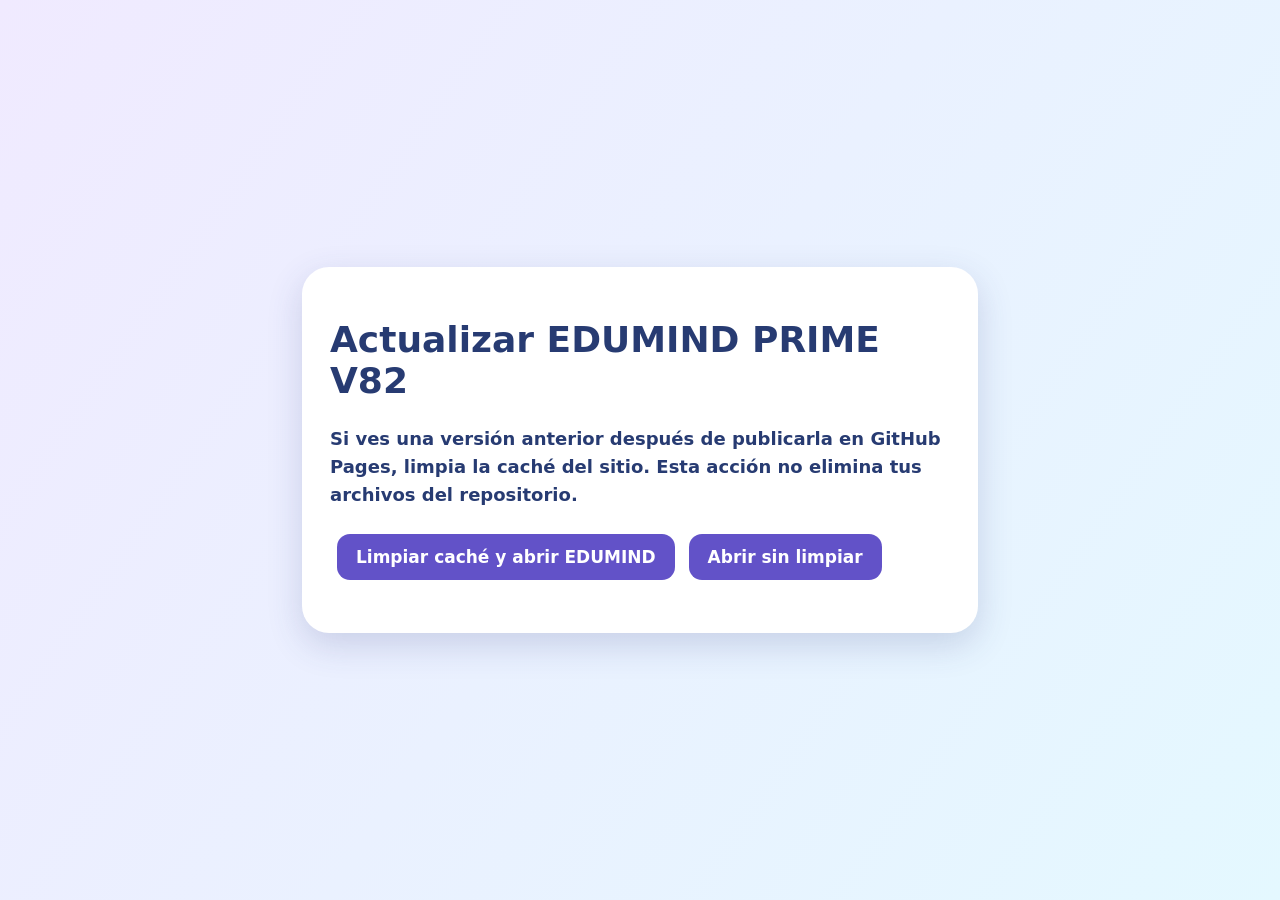
<file: actualizar.html>
<!doctype html><html lang="es"><head><meta charset="utf-8"><meta name="viewport" content="width=device-width,initial-scale=1"><title>Actualizar EDUMIND V82</title><style>body{margin:0;display:grid;place-items:center;min-height:100vh;font:600 18px system-ui;background:linear-gradient(125deg,#f0eaff,#e4f8ff);color:#273b72}.card{max-width:620px;margin:22px;background:white;border-radius:27px;padding:28px;box-shadow:0 12px 35px #3b428231}button,a{display:inline-block;background:#6252c8;color:white;padding:13px 19px;border:0;border-radius:13px;font:800 17px system-ui;text-decoration:none;cursor:pointer;margin:7px}p{line-height:1.55}</style></head><body><div class="card"><h1>Actualizar EDUMIND PRIME V82</h1><p>Si ves una versión anterior después de publicarla en GitHub Pages, limpia la caché del sitio. Esta acción no elimina tus archivos del repositorio.</p><button id="clear">Limpiar caché y abrir EDUMIND</button><a href="index.html">Abrir sin limpiar</a><p id="status" role="status"></p></div><script>document.getElementById('clear').onclick=async()=>{document.getElementById('status').textContent='Actualizando…';try{if('serviceWorker'in navigator){for(const reg of await navigator.serviceWorker.getRegistrations())await reg.unregister()}if('caches'in window){for(const name of await caches.keys())await caches.delete(name)}}catch(e){document.getElementById('status').textContent='No fue posible limpiar toda la caché automáticamente.'}location.replace('./index.html?v=80')};</script></body></html>
</file>
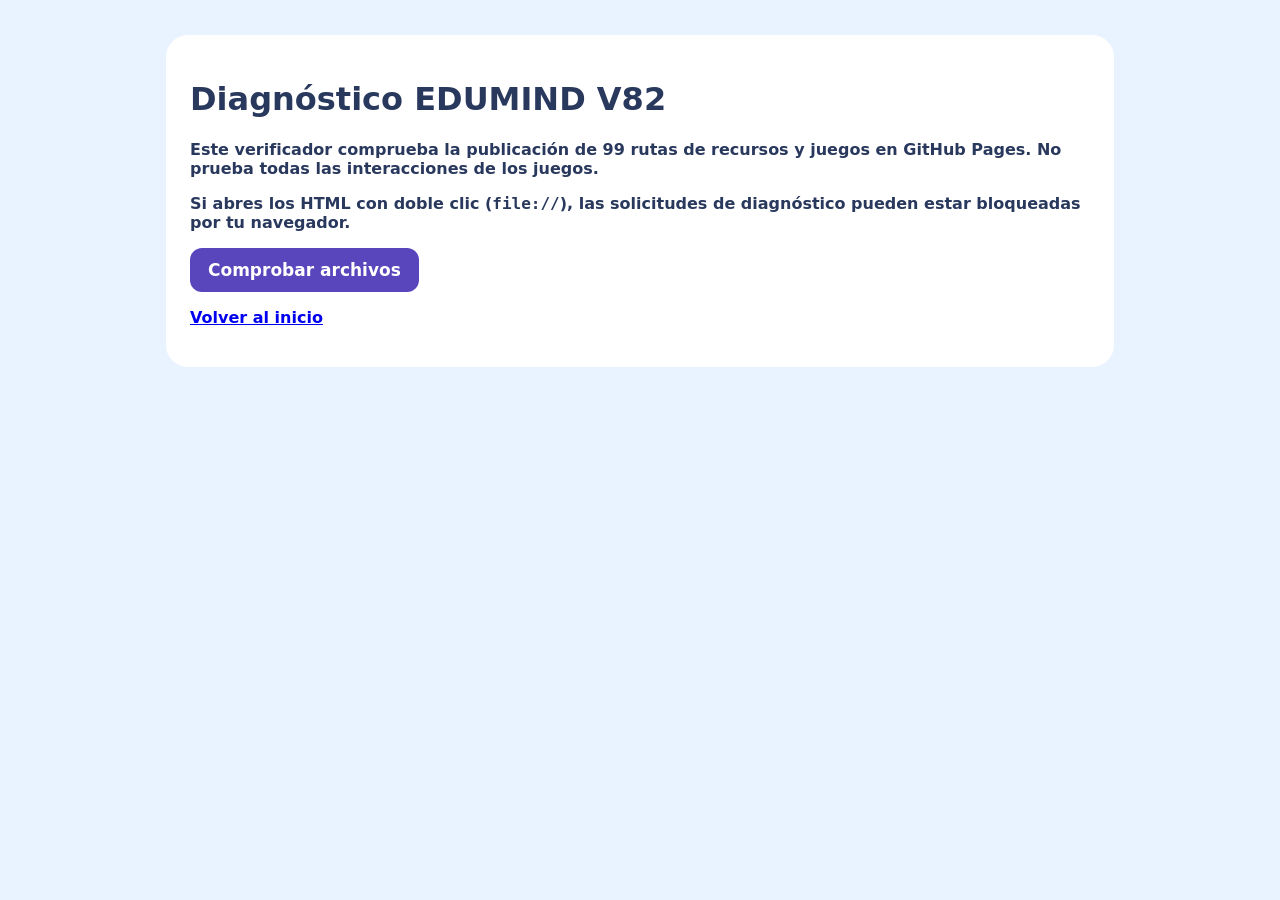
<file: diagnostico.html>
<!doctype html><html lang="es"><head><meta charset="utf-8"><meta name="viewport" content="width=device-width,initial-scale=1"><title>Diagnóstico V82</title><style>body{font:600 16px system-ui;background:#e9f3ff;color:#29385d;margin:0}main{max-width:900px;background:white;margin:35px auto;padding:24px;border-radius:22px}button{padding:12px 18px;border:0;border-radius:12px;background:#5945bc;color:white;font:800 17px system-ui}.bad{color:#b4344a}.good{color:#1d8b58}li{margin:5px 0;word-break:break-all}</style></head><body><main><h1>Diagnóstico EDUMIND V82</h1><p>Este verificador comprueba la publicación de 99 rutas de recursos y juegos en GitHub Pages. No prueba todas las interacciones de los juegos.</p><p>Si abres los HTML con doble clic (<code>file://</code>), las solicitudes de diagnóstico pueden estar bloqueadas por tu navegador.</p><button id="run">Comprobar archivos</button><p id="status" role="status"></p><ul id="errors"></ul><p><a href="index.html">Volver al inicio</a></p></main><script>const paths=["assets/artes-museo.svg", "assets/docentes-preparacion.svg", "assets/medio-fifa.svg", "assets/medio-servicity.svg", "assets/salud-energia.svg", "index.html", "juegos/abc-aventura-inicial-v43.html", "juegos/aquareto-jarra-3d.html", "juegos/atlas-195-paises-banderas.html", "juegos/aventura-letra-l-anexos.html", "juegos/bioaventura-animales-energia-ozono-v43.html", "juegos/bioaventura-ecosistemas-3d.html", "juegos/biografias-historia-mexico.html", "juegos/capas-tierra-3d.html", "juegos/ciclo-agua-3d.html", "juegos/civica-activa-derechos-valores-v43.html", "juegos/civilizaciones-antiguas-mundo.html", "juegos/cosmogiro-rotacion-traslacion-3d.html", "juegos/cuerpo-humano-sistemas.html", "juegos/docentes-nuevo-ingreso-guia-nem.html", "juegos/ecoaventura-agua-naturaleza-v43.html", "juegos/edumind-biblioteca-lectora.html", "juegos/edumind-english-touch-lab.html", "juegos/edumind-english-world.html", "juegos/edumind-geometria-manipulable-3d.html", "juegos/edumind-ph-directores-78.html", "juegos/edumind-ph-docentes-78.html", "juegos/english-adventure-three-levels.html", "juegos/english-galaxy-ampliado.html", "juegos/english-master-nivel-4-avanzado.html", "juegos/geoatlas-mapas.html", "juegos/geomision-areas-3d-30.html", "juegos/geomision-compuestas-20.html", "juegos/geomision-perimetros-compuestos-10.html", "juegos/geonumeros-decimales-volumen-sistemas-v43.html", "juegos/guia-ph-directivos-50-casos-extra.html", "juegos/hist-civilizaciones.html", "juegos/hist-independencia.html", "juegos/hist-mayas.html", "juegos/hist-mesoamerica.html", "juegos/hist-mexicas.html", "juegos/hist-mixtecos.html", "juegos/hist-olmecas.html", "juegos/hist-purepechas.html", "juegos/hist-reforma.html", "juegos/hist-revolucion.html", "juegos/hist-teotihuacanos.html", "juegos/hist-tlatelolco.html", "juegos/hist-toltecas.html", "juegos/hist-virreinato.html", "juegos/hist-zapotecos.html", "juegos/lectura-forma-palabras-silabas-v67.html", "juegos/lectura-primero-cuentos-v42.html", "juegos/lectura-primero-frases-v42.html", "juegos/lectura-primero-silabas-v42.html", "juegos/lecturas-comprension-preguntas.html", "juegos/lengua-magia-espanol-integral-v43.html", "juegos/luna-fases-3d.html", "juegos/matematicas-mega-practica-1-a-6.html", "juegos/matemision-tres-niveles.html", "juegos/materia-lab-3d.html", "juegos/mercado-vital-plato-3d.html", "juegos/mexico-32-entidades.html", "juegos/nutridetectives-sellos-procesados-v43.html", "juegos/orbita-prime-sistema-solar-20.html", "juegos/orig-aprende-leer-50.html", "juegos/orig-artes.html", "juegos/orig-cuentos.html", "juegos/orig-drama-quest.html", "juegos/orig-fabulas.html", "juegos/orig-fifa-servicios.html", "juegos/orig-formularios.html", "juegos/orig-imc.html", "juegos/orig-leyenda-saber.html", "juegos/orig-leyendas.html", "juegos/orig-mitos.html", "juegos/orig-poder-alimentacion.html", "juegos/orig-revolucion.html", "juegos/orig-serpientes-lectura.html", "juegos/orig-servicity.html", "juegos/orig-starfox.html", "juegos/orig-tren-letra-m.html", "juegos/orig-tren-silabas-3d.html", "juegos/orig-ultraprocesados.html", "juegos/plantaventura-partes-3d.html", "juegos/puntos-cardinales-movimientos-3d.html", "juegos/redviva-cadenas-alimentarias-3d.html", "juegos/rios-del-mundo-30-retos.html", "juegos/salud-reproductiva-5-6.html", "juegos/silabas-especiales-14-v35.html", "juegos/sopas-prime-11-temas-v42.html", "juegos/tablas-magicas-dinamicas-v43.html", "juegos/tren-letra-p-30-palabras-10-lecturas.html", "juegos/tren-letra-s-30-palabras.html", "juegos/tren-letras-19-v35.html", "portada_v73.css", "portada_v73.js", "visuals/agua_realista.webp", "visuals/historia_realista.webp"];document.getElementById('run').onclick=async()=>{let checked=0;let failures=[];document.getElementById('errors').innerHTML='';for(let i=0;i<paths.length;i+=5){await Promise.all(paths.slice(i,i+5).map(async path=>{try{const resp=await fetch(path,{method:'GET',cache:'no-store'});if(!resp.ok)failures.push(path+' · HTTP '+resp.status)}catch(e){failures.push(path+' · solicitud bloqueada')}checked++}));document.getElementById('status').textContent='Comprobados '+checked+' / '+paths.length}const el=document.getElementById('status');el.className=failures.length?'bad':'good';el.textContent=failures.length?failures.length+' archivos no disponibles de '+paths.length:'Todos los '+paths.length+' archivos están disponibles';const ul=document.getElementById('errors');failures.forEach(x=>{const li=document.createElement('li');li.textContent=x;ul.appendChild(li)})};</script></body></html>
</file>
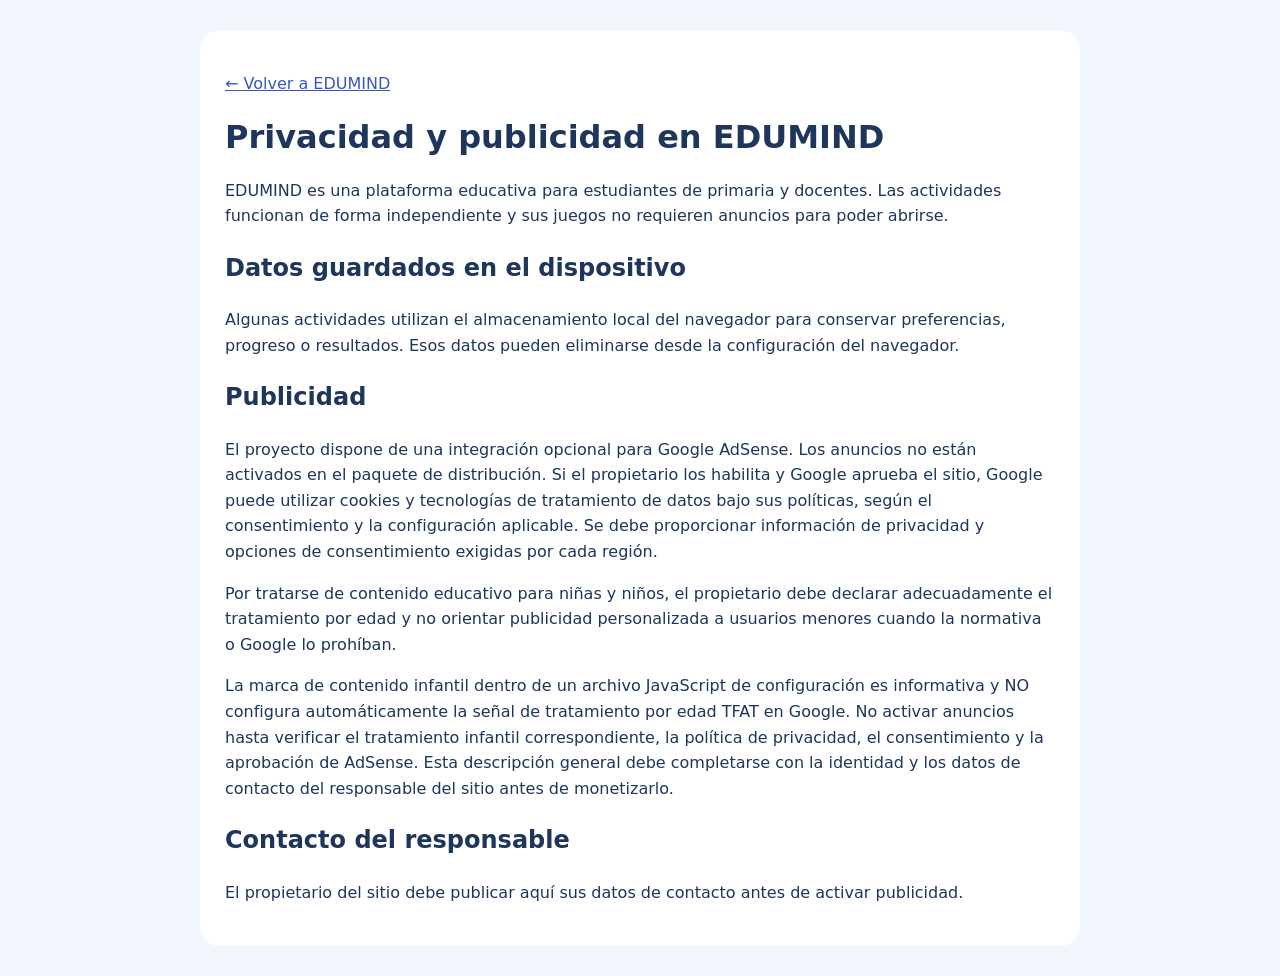
<file: privacidad.html>
<!doctype html><html lang="es"><head><meta charset="utf-8"><meta name="viewport" content="width=device-width,initial-scale=1"><title>Privacidad y anuncios | EDUMIND PRIME</title><style>body{font:16px/1.6 system-ui,Arial;background:#f2f6ff;color:#1e355c;margin:0}.wrap{max-width:830px;margin:30px auto;padding:25px;background:white;border-radius:20px}a{color:#3956bc}h1{line-height:1.2}</style></head><body><main class="wrap"><p><a href="index.html">← Volver a EDUMIND</a></p><h1>Privacidad y publicidad en EDUMIND</h1><p>EDUMIND es una plataforma educativa para estudiantes de primaria y docentes. Las actividades funcionan de forma independiente y sus juegos no requieren anuncios para poder abrirse.</p><h2>Datos guardados en el dispositivo</h2><p>Algunas actividades utilizan el almacenamiento local del navegador para conservar preferencias, progreso o resultados. Esos datos pueden eliminarse desde la configuración del navegador.</p><h2>Publicidad</h2><p>El proyecto dispone de una integración opcional para Google AdSense. Los anuncios no están activados en el paquete de distribución. Si el propietario los habilita y Google aprueba el sitio, Google puede utilizar cookies y tecnologías de tratamiento de datos bajo sus políticas, según el consentimiento y la configuración aplicable. Se debe proporcionar información de privacidad y opciones de consentimiento exigidas por cada región.</p><p>Por tratarse de contenido educativo para niñas y niños, el propietario debe declarar adecuadamente el tratamiento por edad y no orientar publicidad personalizada a usuarios menores cuando la normativa o Google lo prohíban.</p><p>La marca de contenido infantil dentro de un archivo JavaScript de configuración es informativa y NO configura automáticamente la señal de tratamiento por edad TFAT en Google. No activar anuncios hasta verificar el tratamiento infantil correspondiente, la política de privacidad, el consentimiento y la aprobación de AdSense. Esta descripción general debe completarse con la identidad y los datos de contacto del responsable del sitio antes de monetizarlo.</p><h2>Contacto del responsable</h2><p>El propietario del sitio debe publicar aquí sus datos de contacto antes de activar publicidad.</p></main></body></html>
</file>
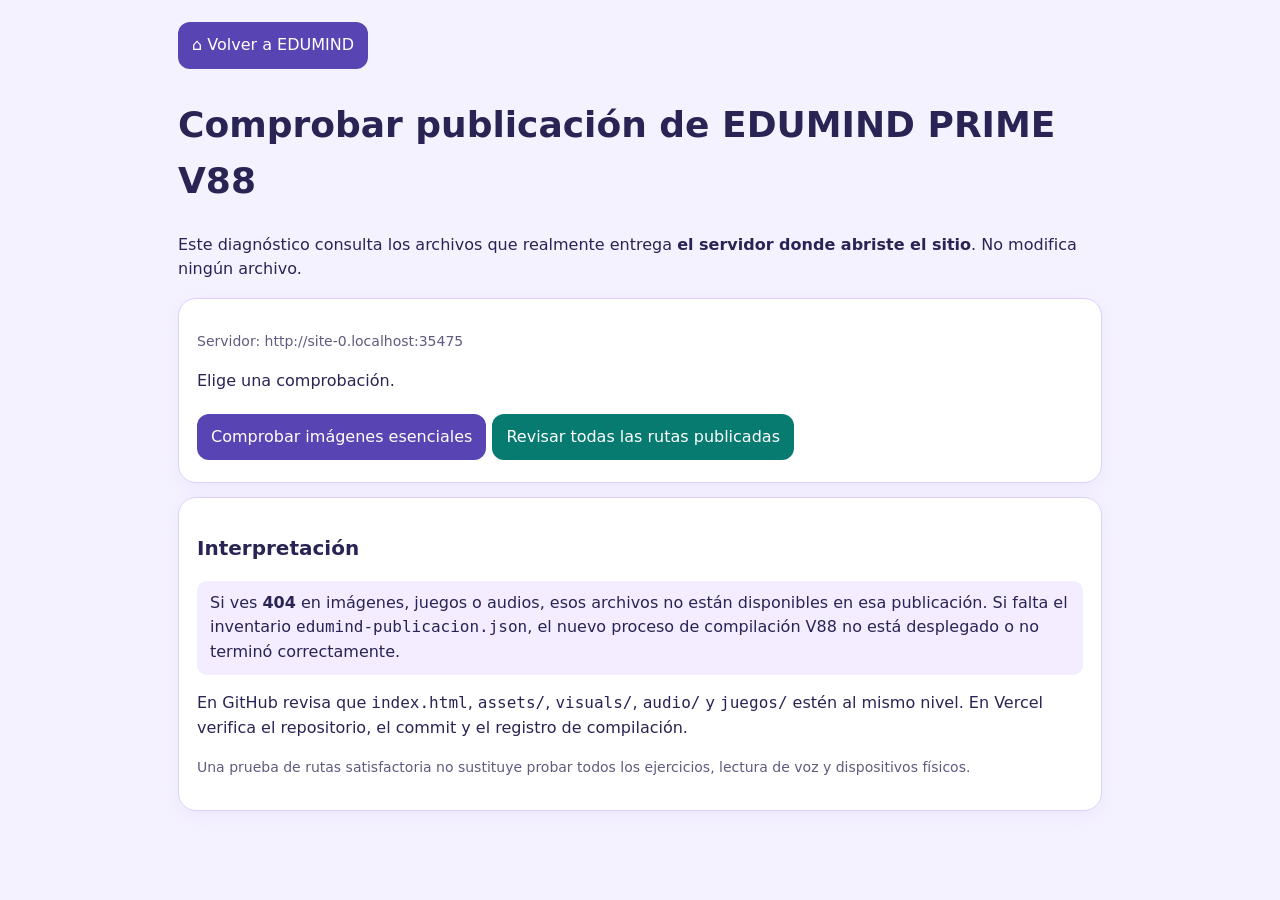
<file: VERIFICAR_PUBLICACION.html>
<!doctype html>
<html lang="es">
<head><meta charset="utf-8"><meta name="viewport" content="width=device-width,initial-scale=1"><title>EDUMIND PRIME V88 | Verificación de publicación</title>
<style>
*{box-sizing:border-box}body{margin:0;background:#f5f2ff;color:#292454;font:16px/1.55 system-ui,Arial,sans-serif}main{max-width:960px;margin:auto;padding:18px}h1{font-size:clamp(25px,4vw,36px)}h2{font-size:20px}.card{background:#fff;border:1px solid #ddd1fa;border-radius:18px;padding:18px;margin:14px 0;box-shadow:0 5px 18px #ccb8f333}button,.back{border:0;border-radius:12px;padding:11px 14px;color:#fff;background:#5944b4;font-weight:700;font:inherit;cursor:pointer;display:inline-block;text-decoration:none;margin:4px 6px 4px 0}button:disabled{opacity:.6;cursor:wait}.secondary{background:#087b71}.muted{font-size:14px;color:#625a7f}.item{border-top:1px solid #ede7fb;padding:10px 0;display:flex;justify-content:space-between;gap:10px;align-items:center}.ruta{font:12px/1.4 ui-monospace,Consolas,monospace;overflow-wrap:anywhere}.ok{color:#13764d;font-weight:700}.bad{color:#bd2a41;font-weight:700}.note{background:#f3edff;border-radius:10px;padding:10px 13px}#issues{max-height:340px;overflow:auto}
</style></head>
<body><main><a class="back" href="index.html">⌂ Volver a EDUMIND</a><h1>Comprobar publicación de EDUMIND PRIME V88</h1><p>Este diagnóstico consulta los archivos que realmente entrega <strong>el servidor donde abriste el sitio</strong>. No modifica ningún archivo.</p>
<section class="card"><p id="location" class="muted"></p><p id="summary">Elige una comprobación.</p>
<button id="basic" type="button">Comprobar imágenes esenciales</button><button id="full" class="secondary" type="button">Revisar todas las rutas publicadas</button><div id="issues" role="status" aria-live="polite"></div></section>
<section class="card"><h2>Interpretación</h2><p class="note">Si ves <strong>404</strong> en imágenes, juegos o audios, esos archivos no están disponibles en esa publicación. Si falta el inventario <code>edumind-publicacion.json</code>, el nuevo proceso de compilación V88 no está desplegado o no terminó correctamente.</p><p>En GitHub revisa que <code>index.html</code>, <code>assets/</code>, <code>visuals/</code>, <code>audio/</code> y <code>juegos/</code> estén al mismo nivel. En Vercel verifica el repositorio, el commit y el registro de compilación.</p><p class="muted">Una prueba de rutas satisfactoria no sustituye probar todos los ejercicios, lectura de voz y dispositivos físicos.</p></section>
</main><script>
'use strict';
const basics=[
 ['Página principal','index.html','text/html'],['Estilo de portada','portada_v73.css','text/css'],
 ['Lógica del catálogo','portada_v73.js','javascript'],['Inventario V88','edumind-publicacion.json','application/json'],
 ['Lápiz animado','assets/mascota-lapiz.gif','image/'],['Libro animado','assets/mascota-libro.gif','image/'],
 ['Mochila animada','assets/mascota-mochila.gif','image/'],['Mochila PNG','assets/mascota-mochila.png','image/'],
 ['Imagen nutrición','visuals/nutricion_realista.webp','image/'],['Imagen lectura','visuals/lectura_realista.webp','image/'],
 ['Juego aprender a leer','juegos/orig-aprende-leer-50.html','text/html'],
 ['Tren de sílabas','juegos/orig-tren-silabas-3d.html','text/html'],
 ['Audio MP3','audio/teacher_extra/lesson_1.mp3','audio/']
];
const el=id=>document.getElementById(id);
el('location').textContent='Servidor: '+location.origin;
const safe=s=>String(s).replace(/[&<>"']/g,c=>({'&':'&amp;','<':'&lt;','>':'&gt;','"':'&quot;',"'":'&#39;'}[c]));
function mimeFor(p){const ext=p.split('.').pop().toLowerCase();return {html:'text/html',css:'text/css',js:'javascript',json:'application/json',webmanifest:'',png:'image/',svg:'image/',webp:'image/',gif:'image/',jpg:'image/',jpeg:'image/',mp3:'audio/'}[ext]??'';}
async function test(item){const [name,ruta,expected]=item;
 try{const r=await fetch(ruta,{method:'HEAD',cache:'no-store'});const ct=r.headers.get('content-type')||'';const ok=r.ok&&(!expected||ct.toLowerCase().includes(expected));return {name,ruta,ok,code:r.status,ct};}
 catch(e){return {name,ruta,ok:false,code:'Error',ct:String(e).slice(0,120)};}}
function append(r){const d=document.createElement('div');d.className='item';d.innerHTML='<div><strong>'+safe(r.name)+'</strong><div class="ruta">'+safe(r.ruta)+'</div><small>'+safe(r.code)+' · '+safe(r.ct)+'</small></div><span class="'+(r.ok?'ok':'bad')+'">'+(r.ok?'✓':'✗')+'</span>';el('issues').appendChild(d);}
async function run(mode){
 el('basic').disabled=true;el('full').disabled=true;el('issues').textContent='';
 let items=basics;
 if(mode==='full'){
  try{const r=await fetch('edumind-publicacion.json',{cache:'no-store'});
   if(!r.ok)throw Error('HTTP '+r.status);
   const data=await r.json();if(data.version!=='V88'||!Array.isArray(data.files))throw Error('inventario incompleto o de otra versión');
   items=data.files.map(f=>[f.ruta,f.ruta,mimeFor(f.ruta)]);items.push(['Inventario V88','edumind-publicacion.json','application/json']);
  }catch(e){el('summary').textContent='No se puede iniciar la revisión completa: '+e.message+'. Debes publicar primero V88 en Vercel.';el('basic').disabled=false;el('full').disabled=false;return;}
 }
 let completed=0,errors=[];el('summary').textContent='Comprobando 0 de '+items.length+' archivos...';
 // Lotes de 8 para no saturar conexiones móviles ni el servidor.
 for(let i=0;i<items.length;i+=8){
  let batch=await Promise.all(items.slice(i,i+8).map(test));
  for(const r of batch){if(!r.ok){errors.push(r);append(r);}else if(mode==='basic')append(r);completed++;}
  el('summary').textContent='Comprobados '+completed+' de '+items.length+' · fallas '+errors.length;
 }
 el('summary').textContent=errors.length===0 ? '✓ '+completed+' de '+completed+' rutas disponibles. Verificación de recursos aprobada.' : '✗ '+errors.length+' archivos inaccesibles o con tipo inesperado de '+completed+' revisados.';
 if(mode==='full'&&!errors.length)el('issues').textContent='Todos los archivos del inventario V88 respondieron correctamente.';
 el('basic').disabled=false;el('full').disabled=false;
}
el('basic').addEventListener('click',()=>run('basic'));
el('full').addEventListener('click',()=>run('full'));
</script></body></html>
</file>
